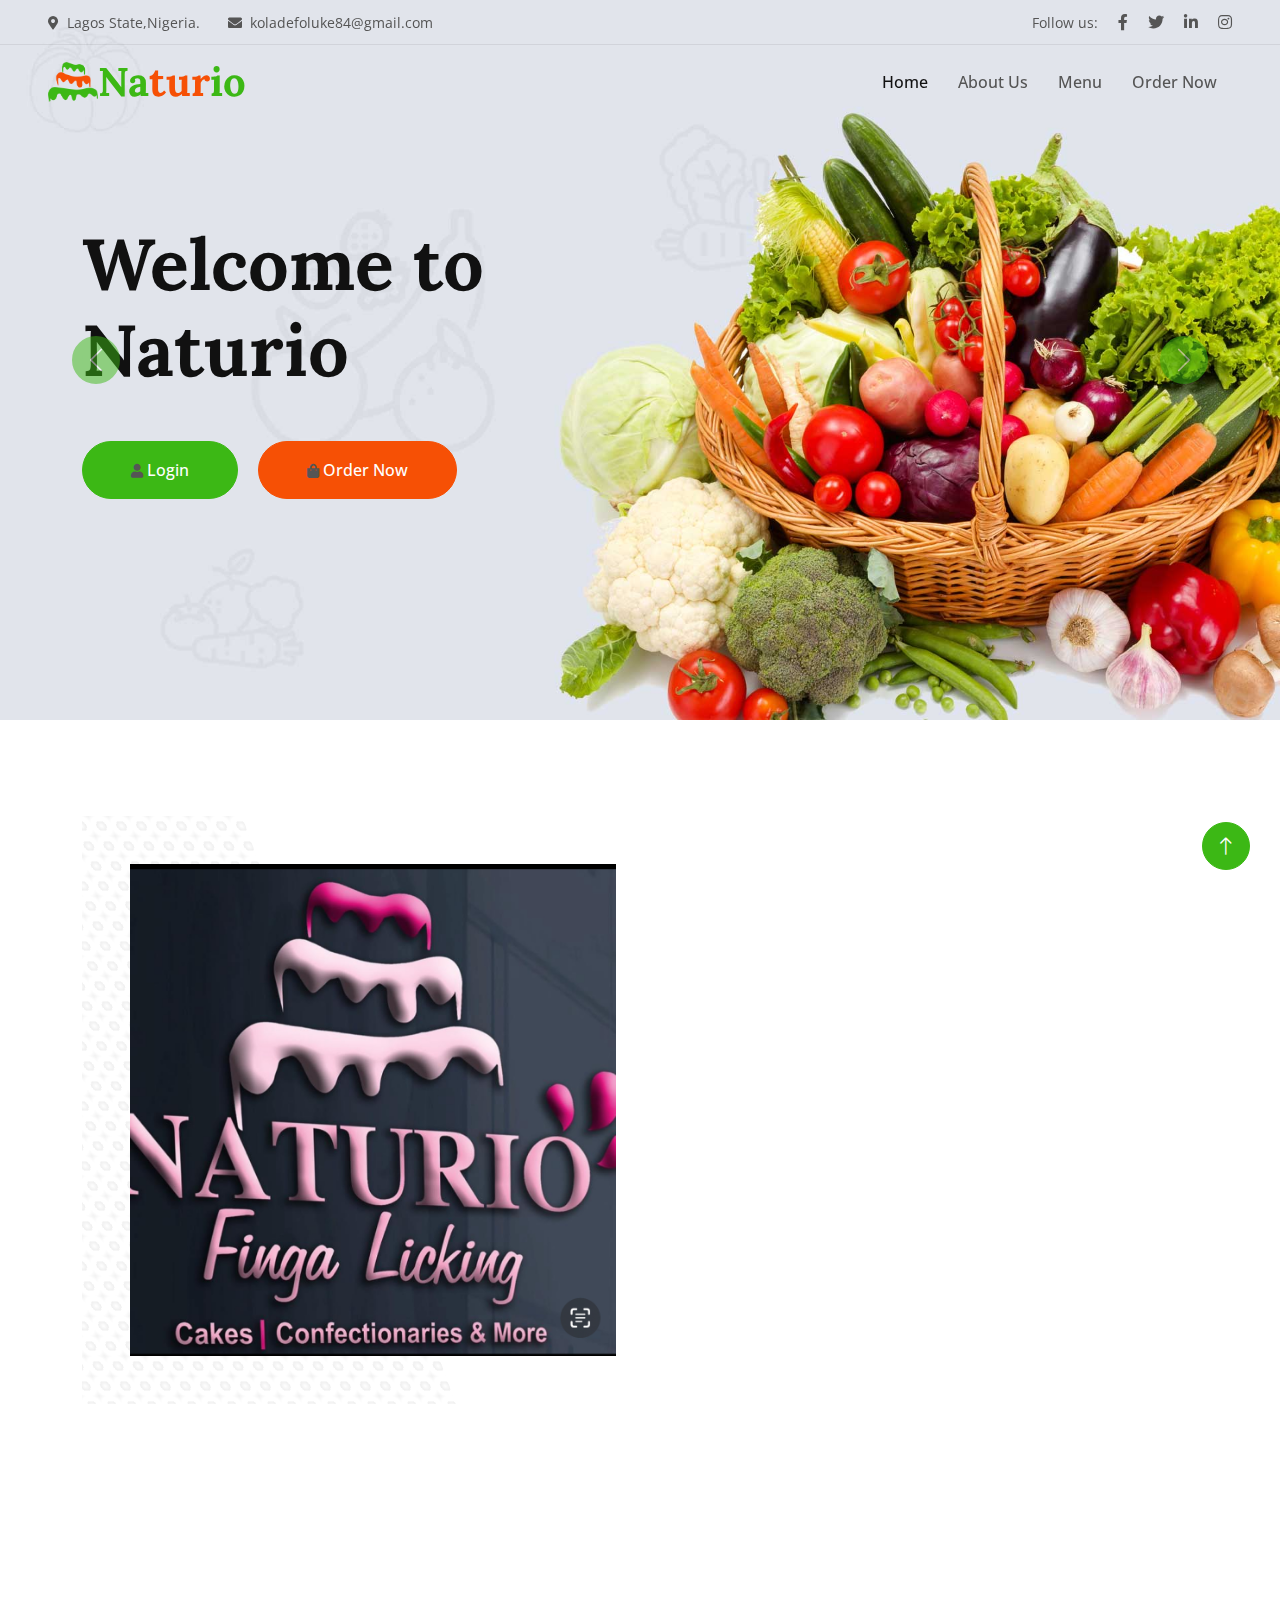
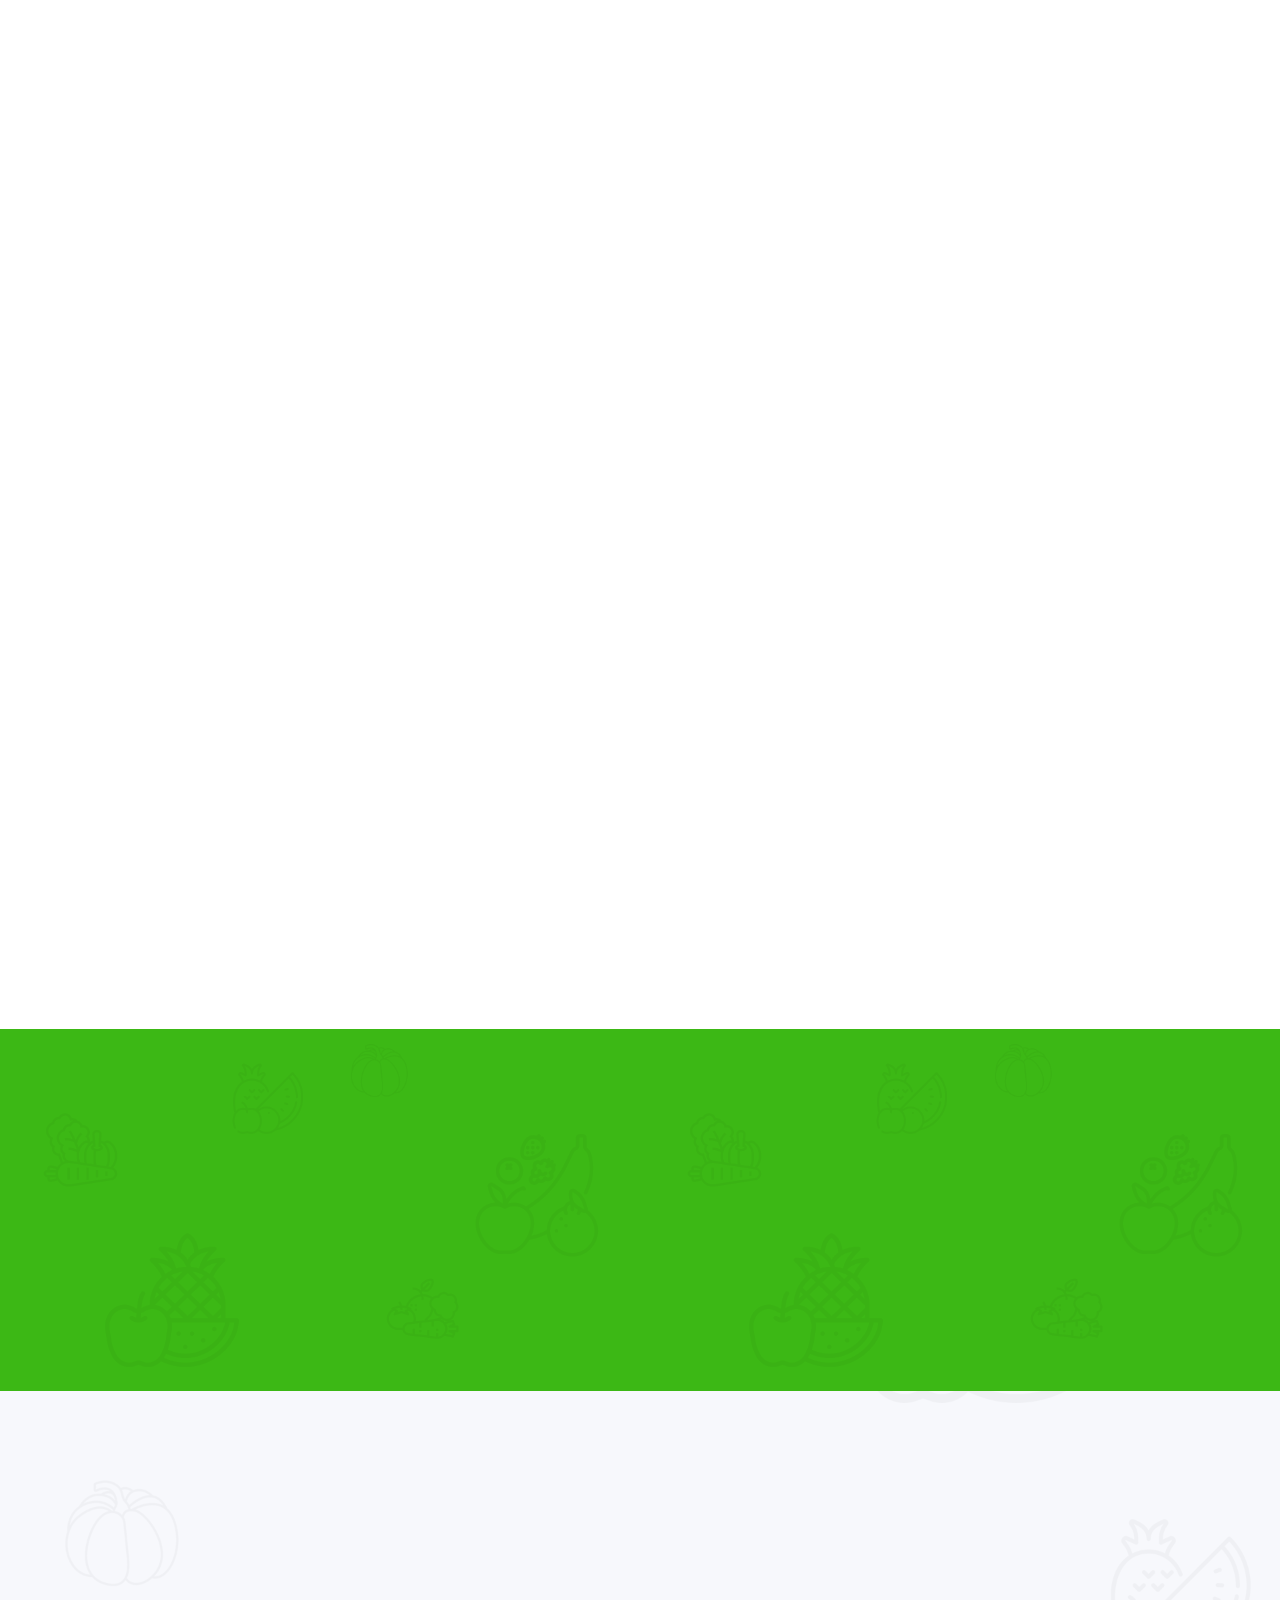
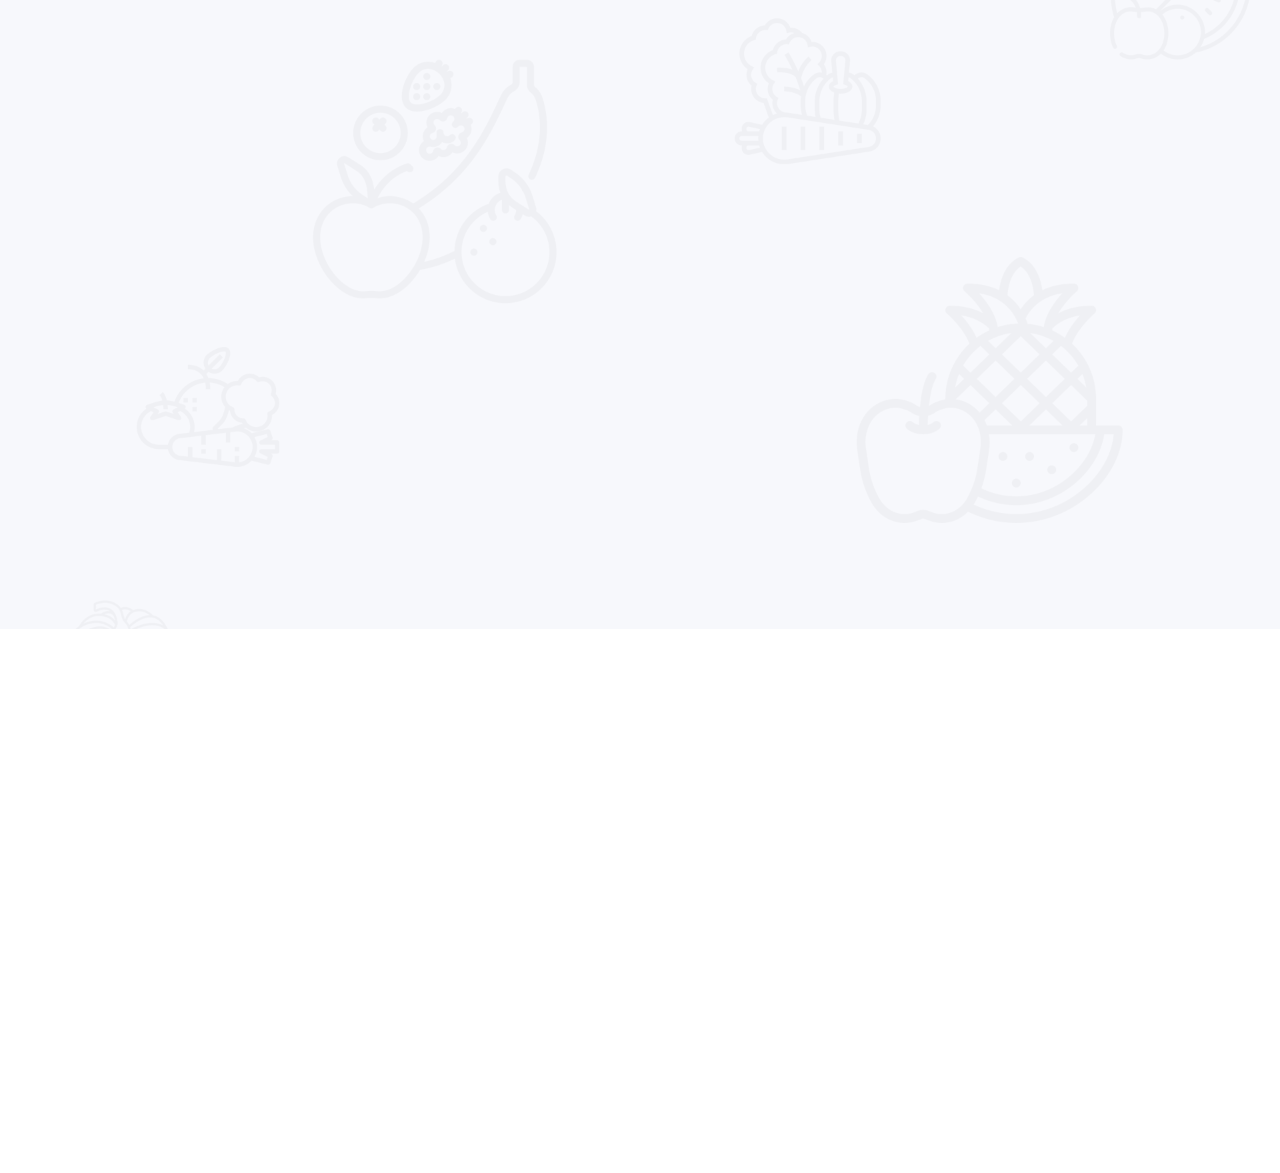
<file: index.html>
<!DOCTYPE html>
<html lang="en">

<head>
    <meta charset="utf-8">
    <title>Naturio - finga licking</title>
    <meta content="width=device-width, initial-scale=1.0" name="viewport">
    <meta content="" name="keywords">
    <meta content="" name="description">

    <!-- Favicon -->
    <link href="img/favicon.ico" rel="icon">

    <!-- Google Web Fonts -->
    <link rel="preconnect" href="https://fonts.googleapis.com">
    <link rel="preconnect" href="https://fonts.gstatic.com" crossorigin>
    <link href="https://fonts.googleapis.com/css2?family=Open+Sans:wght@400;500&family=Lora:wght@600;700&display=swap" rel="stylesheet"> 

    <!-- Icon Font Stylesheet -->
    <link href="https://cdnjs.cloudflare.com/ajax/libs/font-awesome/5.10.0/css/all.min.css" rel="stylesheet">
    <link href="https://cdn.jsdelivr.net/npm/bootstrap-icons@1.4.1/font/bootstrap-icons.css" rel="stylesheet">

    <!-- Libraries Stylesheet -->
    <link href="lib/animate/animate.min.css" rel="stylesheet">
    <link href="lib/owlcarousel/assets/owl.carousel.min.css" rel="stylesheet">

    <!-- Customized Bootstrap Stylesheet -->
    <link href="css/bootstrap.min.css" rel="stylesheet">

    <!-- Template Stylesheet -->
    <link href="css/style.css" rel="stylesheet">
</head>

<body>
    <!-- Spinner Start -->
    <div id="spinner" class="show bg-white position-fixed translate-middle w-100 vh-100 top-50 start-50 d-flex align-items-center justify-content-center">
        <div class="spinner-border text-primary" role="status"></div>
    </div>
    <!-- Spinner End -->


    <!-- Navbar Start -->
    <div class="container-fluid fixed-top px-0 wow fadeIn" data-wow-delay="0.1s">
        <div class="top-bar row gx-0 align-items-center d-none d-lg-flex">
            <div class="col-lg-6 px-5 text-start">
                <small><i class="fa fa-map-marker-alt me-2"></i>Lagos State,Nigeria.</small>
                <small class="ms-4"><i class="fa fa-envelope me-2"></i>koladefoluke84@gmail.com</small>
            </div>
            <div class="col-lg-6 px-5 text-end">
                <small>Follow us:</small>
                <a class="text-body ms-3" href="https://www.facebook.com/naturio_fingalickin"><i class="fab fa-facebook-f"></i></a>
                <a class="text-body ms-3" href="https://x.com/kolade_foluke"><i class="fab fa-twitter"></i></a>
                <a class="text-body ms-3" href="https://www.linkedin.com/in/naturio_fingalickin/"><i class="fab fa-linkedin-in"></i></a>
                <a class="text-body ms-3" href="https://www.instagram.com/naturio_fingalickin/"><i class="fab fa-instagram"></i></a>
            </div>
        </div>

        <nav class="navbar navbar-expand-lg navbar-light py-lg-0 px-lg-5 wow fadeIn" data-wow-delay="0.1s">
            <a href="index.html" class="navbar-brand ms-4 ms-lg-0" style="display: flex; align-items: center;">  
               <span> <img src="img/logo.png" alt="Logo" class="navbar-logo" style="max-width: 50px; max-height: 50px;"></span>
                <h1 class="fw-bold text-primary m-0">Na<span class="text-secondary">tur</span>io</h1>
            </a>
            <button type="button" class="navbar-toggler me-4" data-bs-toggle="collapse" data-bs-target="#navbarCollapse">
                <span class="navbar-toggler-icon"></span>
            </button>
            <div class="collapse navbar-collapse" id="navbarCollapse">
                <div class="navbar-nav ms-auto p-4 p-lg-0">
                    <a href="index.html" class="nav-item nav-link active">Home</a>
                    <a href="#about" class="nav-item nav-link">About Us</a>
                    <a href="#Menu" class="nav-item nav-link">Menu</a>
                    <a href="https://shorturl.at/sBxKJ" class="nav-item nav-link">Order Now</a>
                </div>
             
            </div>
        </nav>
    </div>
    <!-- Navbar End -->


    <!-- Carousel Start -->
    <div class="container-fluid p-0 mb-5 wow fadeIn" data-wow-delay="0.1s">
        <div id="header-carousel" class="carousel slide" data-bs-ride="carousel">
            <div class="carousel-inner">
                <div class="carousel-item active">
                    <img class="w-100" src="img/carousel-1.jpg" alt="Image">
                    <div class="carousel-caption">
                        <div class="container">
                            <div class="row justify-content-start">
                                <div class="col-lg-7">
                                    <h1 class="display-2 mb-5 animated slideInDown">Welcome to Naturio</h1>
                                    <a href="login.html" class="btn btn-primary rounded-pill py-sm-3 px-sm-5"> 
                                        <small class="fa fa-user text-body"></small> Login</a>
                                    <a href="https://shorturl.at/sBxKJ" class="btn btn-secondary rounded-pill py-sm-3 px-sm-5 ms-3">
                                        <small class="fa fa-shopping-bag text-body"></small> Order Now</a>
                                </div>
                            </div>
                        </div>
                    </div>
                </div>
                <div class="carousel-item">
                    <img class="w-100" src="img/carousel-2.jpg" alt="Image">
                    <div class="carousel-caption">
                        <div class="container">
                            <div class="row justify-content-start">
                                <div class="col-lg-7">
                                    <h1 class="display-2 mb-5 animated slideInDown">Goodness from Nature</h1>
                                    <a href="login.html" class="btn btn-primary rounded-pill py-sm-3 px-sm-5"> 
                                        <small class="fa fa-user text-body"></small> Login</a>
                                    <a href="https://shorturl.at/sBxKJ" class="btn btn-secondary rounded-pill py-sm-3 px-sm-5 ms-3">
                                        <small class="fa fa-shopping-bag text-body"></small> Order Now</a>
                                </div>
                            </div>
                        </div>
                    </div>
                </div>
            </div>
            <button class="carousel-control-prev" type="button" data-bs-target="#header-carousel"
                data-bs-slide="prev">
                <span class="carousel-control-prev-icon" aria-hidden="true"></span>
                <span class="visually-hidden">Previous</span>
            </button>
            <button class="carousel-control-next" type="button" data-bs-target="#header-carousel"
                data-bs-slide="next">
                <span class="carousel-control-next-icon" aria-hidden="true"></span>
                <span class="visually-hidden">Next</span>
            </button>
        </div>
    </div>
    <!-- Carousel End -->


    <!-- About Start -->
    <div id="about" class="container-xxl py-5">
        <div class="container content">
            <div class="row g-5 align-items-center">
                <div class="col-lg-6 wow fadeIn" data-wow-delay="0.1s">
                    <div class="about-img position-relative overflow-hidden p-5 pe-0">
                        <img class="img-fluid w-100" src="img/about.jpg">
                    </div>
                </div>
                <div class="col-lg-6 wow fadeIn" data-wow-delay="0.5s">
                    <h1 class="display-5 mb-4">About US</h1>
                    <p class="mb-4">Welcome to Naturio Finga Lickin Restaurant! At Naturio Finga Lickin, we believe in serving up more than just delicious food; we're dishing out an experience that tickles your taste buds and warms your soul. Nestled in the heart of Lagos, our restaurant is a haven for foodies seeking bold flavors, fresh ingredients, and a whole lot of finger-lickin' goodness!
                        <span class="dots">...</span>
                        <span class="more-content">
                            Our Flavorful Story Picture this: a cozy kitchen filled with the aroma of sizzling spices and the sound of laughter. That's where our journey began. Inspired by Grandma Naturio's secret recipes and a passion for bringing people together over a hearty meal, we set out to create a dining destination like no other. Mission: Flavor, Fun, and Family Our mission is simple: to delight your senses with every bite. From our signature crispy chicken to our mouthwatering vegan options, each dish is crafted with love and care. But it's not just about the food—it's about the memories we create and the connections we forge with our community. What Makes Us Finger-Lickin' Good? Fresh Ingredients: We source the finest locally-grown produce and quality meats to ensure every dish bursts with flavor and nutrition. Creative Flair: Our chefs are culinary wizards, infusing traditional recipes with innovative twists that keep you coming back for more. Warm Hospitality: Step into our cozy restaurant, and you're instantly part of the family. Our friendly staff is here to make sure your dining experience is nothing short of exceptional. Join the Finga Lickin' Family Whether you're craving comfort classics or exploring new culinary horizons, there's something for everyone at Naturio Finga Lickin Restaurant. So gather your friends, bring your appetite, and get ready to indulge in a feast for the senses! Connect with Us Hungry for more? Follow us on social media for the latest updates, mouthwatering photos, and behind-the-scenes peeks into our kitchen. Location:1b,Okeigbala junction,Ayobo Roundabout,Ayobo,Lagos Contact: +2348065237399 Hours of Operation: Monday - Saturday: 8:00am - 8:00pm Sunday: 12:00pm - 8:00pm.
                        </span>
                    </p>
                    <button class="btn btn-primary rounded-pill py-3 px-5 mt-3" id="read-more-btn">Read More</button>
                </div>
            </div>
        </div>
    </div>
    <!-- About End -->


    <!-- Feature Start -->
    <!-- <div class="container-fluid bg-light bg-icon my-5 py-6">
        <div class="container">
            <div class="section-header text-center mx-auto mb-5 wow fadeInUp" data-wow-delay="0.1s" style="max-width: 500px;">
                <h1 class="display-5 mb-3">Our Features</h1>
                <p>Tempor ut dolore lorem kasd vero ipsum sit eirmod sit. Ipsum diam justo sed rebum vero dolor duo.</p>
            </div>
            <div class="row g-4">
                <div class="col-lg-4 col-md-6 wow fadeInUp" data-wow-delay="0.1s">
                    <div class="bg-white text-center h-100 p-4 p-xl-5">
                        <img class="img-fluid mb-4" src="img/icon-1.png" alt="">
                        <h4 class="mb-3">Natural Process</h4>
                        <p class="mb-4">Tempor ut dolore lorem kasd vero ipsum sit eirmod sit. Ipsum diam justo sed vero dolor duo.</p>
                        <a class="btn btn-outline-primary border-2 py-2 px-4 rounded-pill" href="">Read More</a>
                    </div>
                </div>
                <div class="col-lg-4 col-md-6 wow fadeInUp" data-wow-delay="0.3s">
                    <div class="bg-white text-center h-100 p-4 p-xl-5">
                        <img class="img-fluid mb-4" src="img/icon-2.png" alt="">
                        <h4 class="mb-3">Organic Products</h4>
                        <p class="mb-4">Tempor ut dolore lorem kasd vero ipsum sit eirmod sit. Ipsum diam justo sed vero dolor duo.</p>
                        <a class="btn btn-outline-primary border-2 py-2 px-4 rounded-pill" href="">Read More</a>
                    </div>
                </div>
                <div class="col-lg-4 col-md-6 wow fadeInUp" data-wow-delay="0.5s">
                    <div class="bg-white text-center h-100 p-4 p-xl-5">
                        <img class="img-fluid mb-4" src="img/icon-3.png" alt="">
                        <h4 class="mb-3">Biologically Safe</h4>
                        <p class="mb-4">Tempor ut dolore lorem kasd vero ipsum sit eirmod sit. Ipsum diam justo sed vero dolor duo.</p>
                        <a class="btn btn-outline-primary border-2 py-2 px-4 rounded-pill" href="">Read More</a>
                    </div>
                </div>
            </div>
        </div>
    </div> -->
    <!-- Feature End -->


    <!-- Product Start -->
    <div id="Menu" class="container-xxl py-5">
        <div class="container">
            <div class="row g-0 gx-5 align-items-end">
                <div class="col-lg-6">
                    <div class="section-header text-start mb-5 wow fadeInUp" data-wow-delay="0.1s" style="max-width: 500px;">
                        <h1 class="display-5 mb-3">Our Menu</h1>
                        <p>We have combination of fresh,healthy ingredients with mouth-watering flavors.</p>
                    </div>
                </div>
                <div class="col-lg-6 text-start text-lg-end wow slideInRight" data-wow-delay="0.1s">
                    <ul class="nav nav-pills d-inline-flex justify-content-end mb-5">
                        <li class="nav-item me-2">
                            <a class="btn btn-outline-primary border-2 active" data-bs-toggle="pill" href="#tab-1">Food</a>
                        </li>
                        <li class="nav-item me-2">
                            <a class="btn btn-outline-primary border-2" data-bs-toggle="pill" href="#tab-2">Drinks </a>
                        </li>
                        <li class="nav-item me-0">
                            <a class="btn btn-outline-primary border-2" data-bs-toggle="pill" href="#tab-3">Cakes</a>
                        </li>
                    </ul>
                </div>
            </div>
            <div class="tab-content">
                <div id="tab-1" class="tab-pane fade show p-0 active">
                    <div class="row g-4">
                        <div class="col-xl-3 col-lg-4 col-md-6 wow fadeInUp" data-wow-delay="0.1s">
                            <div class="product-item">
                                <div class="position-relative bg-light overflow-hidden">
                                    <img class="img-fluid w-100" src="img/13.png" alt="">
                                    <div class="bg-secondary rounded text-white position-absolute start-0 top-0 m-4 py-1 px-3">New</div>
                                </div>
                                <div class="text-center p-4">
                                    <a class="d-block h5 mb-2" href="">Jollof Rice</a>
                                    <span class="text-primary me-1">N3,000.00</span>
                                    <span class="text-body text-decoration-line-through">N00.00</span>
                                </div>
                                <div class="d-flex border-top">
                                    <!-- <small class="w-50 text-center border-end py-2">
                                        <a class="text-body" href=""><i class="fa fa-eye text-primary me-2"></i>View detail</a>
                                    </small>
                                    <small class="w-50 text-center py-2">
                                        <a class="text-body" href=""><i class="fa fa-shopping-bag text-primary me-2"></i>Add to cart</a>
                                    </small> -->
                                </div>
                            </div>
                        </div>
                        <div class="col-xl-3 col-lg-4 col-md-6 wow fadeInUp" data-wow-delay="0.3s">
                            <div class="product-item">
                                <div class="position-relative bg-light overflow-hidden">
                                    <img class="img-fluid w-100" src="img/14.png" alt="">
                                    <div class="bg-secondary rounded text-white position-absolute start-0 top-0 m-4 py-1 px-3">Out of Stock</div>
                                </div>
                                <div class="text-center p-4">
                                    <a class="d-block h5 mb-2" href="">Fried Rice</a>
                                    <span class="text-primary me-1">N3,000.00</span>
                                    <span class="text-body text-decoration-line-through">N00.00</span>
                                </div>
                                <div class="d-flex border-top">
                                    <!-- <small class="w-50 text-center border-end py-2">
                                        <a class="text-body" href=""><i class="fa fa-eye text-primary me-2"></i>View detail</a>
                                    </small>
                                    <small class="w-50 text-center py-2">
                                        <a class="text-body" href=""><i class="fa fa-shopping-bag text-primary me-2"></i>Add to cart</a>
                                    </small> -->
                                </div>
                            </div>
                        </div>
                        <div class="col-xl-3 col-lg-4 col-md-6 wow fadeInUp" data-wow-delay="0.5s">
                            <div class="product-item">
                                <div class="position-relative bg-light overflow-hidden">
                                    <img class="img-fluid w-100" src="img/4.png" alt="">
                                    <div class="bg-secondary rounded text-white position-absolute start-0 top-0 m-4 py-1 px-3">New</div>
                                </div>
                                <div class="text-center p-4">
                                    <a class="d-block h5 mb-2" href="">chicken and Chips</a>
                                    <span class="text-primary me-1">N7,500.00</span>
                                    <span class="text-body text-decoration-line-through">N00.00</span>
                                </div>
                                <div class="d-flex border-top">
                                    <!-- <small class="w-50 text-center border-end py-2">
                                        <a class="text-body" href=""><i class="fa fa-eye text-primary me-2"></i>View detail</a>
                                    </small>
                                    <small class="w-50 text-center py-2">
                                        <a class="text-body" href=""><i class="fa fa-shopping-bag text-primary me-2"></i>Add to cart</a>
                                    </small> -->
                                </div>
                            </div>
                        </div>
                        <div class="col-xl-3 col-lg-4 col-md-6 wow fadeInUp" data-wow-delay="0.7s">
                            <div class="product-item">
                                <div class="position-relative bg-light overflow-hidden">
                                    <img class="img-fluid w-100" src="img/efo riro.png" alt="">
                                    <div class="bg-secondary rounded text-white position-absolute start-0 top-0 m-4 py-1 px-3">New</div>
                                </div>
                                <div class="text-center p-4">
                                    <a class="d-block h5 mb-2" href="">Efo Riro</a>
                                    <span class="text-primary me-1">N10,000.00</span>
                                    <span class="text-body text-decoration-line-through">N00.00</span>
                                </div>
                                <div class="d-flex border-top">
                                    <!-- <small class="w-50 text-center border-end py-2">
                                        <a class="text-body" href=""><i class="fa fa-eye text-primary me-2"></i>View detail</a>
                                    </small>
                                    <small class="w-50 text-center py-2">
                                        <a class="text-body" href=""><i class="fa fa-shopping-bag text-primary me-2"></i>Add to cart</a>
                                    </small> -->
                                </div>
                            </div>
                        </div>
                        <div class="col-xl-3 col-lg-4 col-md-6 wow fadeInUp" data-wow-delay="0.1s">
                            <div class="product-item">
                                <div class="position-relative bg-light overflow-hidden">
                                    <img class="img-fluid w-100" src="img/gizzard.png" alt="">
                                    <div class="bg-secondary rounded text-white position-absolute start-0 top-0 m-4 py-1 px-3">New</div>
                                </div>
                                <div class="text-center p-4">
                                    <a class="d-block h5 mb-2" href="">Gizzard</a>
                                    <span class="text-primary me-1">N15,000.00</span>
                                    <span class="text-body text-decoration-line-through">N00.00</span>
                                </div>
                                <div class="d-flex border-top">
                                    <!-- <small class="w-50 text-center border-end py-2">
                                        <a class="text-body" href=""><i class="fa fa-eye text-primary me-2"></i>View detail</a>
                                    </small>
                                    <small class="w-50 text-center py-2">
                                        <a class="text-body" href=""><i class="fa fa-shopping-bag text-primary me-2"></i>Add to cart</a>
                                    </small> -->
                                </div>
                            </div>
                        </div>
                        <div class="col-xl-3 col-lg-4 col-md-6 wow fadeInUp" data-wow-delay="0.3s">
                            <div class="product-item">
                                <div class="position-relative bg-light overflow-hidden">
                                    <img class="img-fluid w-100" src="img/okro.png" alt="">
                                    <div class="bg-secondary rounded text-white position-absolute start-0 top-0 m-4 py-1 px-3">Out of Stock</div>
                                </div>
                                <div class="text-center p-4">
                                    <a class="d-block h5 mb-2" href="">Okro 2 Liters</a>
                                    <span class="text-primary me-1">N15,000.00</span>
                                    <span class="text-body text-decoration-line-through">N00.00</span>
                                </div>
                                <div class="d-flex border-top">
                                    <!-- <small class="w-50 text-center border-end py-2">
                                        <a class="text-body" href=""><i class="fa fa-eye text-primary me-2"></i>View detail</a>
                                    </small>
                                    <small class="w-50 text-center py-2">
                                        <a class="text-body" href=""><i class="fa fa-shopping-bag text-primary me-2"></i>Add to cart</a>
                                    </small> -->
                                </div>
                            </div>
                        </div>
                        <div class="col-xl-3 col-lg-4 col-md-6 wow fadeInUp" data-wow-delay="0.5s">
                            <div class="product-item">
                                <div class="position-relative bg-light overflow-hidden">
                                    <img class="img-fluid w-100" src="img/seafood.png" alt="">
                                    <div class="bg-secondary rounded text-white position-absolute start-0 top-0 m-4 py-1 px-3">New</div>
                                </div>
                                <div class="text-center p-4">
                                    <a class="d-block h5 mb-2" href="">SeaFood Okro 2liters</a>
                                    <span class="text-primary me-1">N30,000</span>
                                    <span class="text-body text-decoration-line-through">N00.00</span>
                                </div>
                                <div class="d-flex border-top">
                                    <!-- <small class="w-50 text-center border-end py-2">
                                        <a class="text-body" href=""><i class="fa fa-eye text-primary me-2"></i>View detail</a>
                                    </small>
                                    <small class="w-50 text-center py-2">
                                        <a class="text-body" href=""><i class="fa fa-shopping-bag text-primary me-2"></i>Add to cart</a>
                                    </small> -->
                                </div>
                            </div>
                        </div>
                        <div class="col-xl-3 col-lg-4 col-md-6 wow fadeInUp" data-wow-delay="0.7s">
                            <div class="product-item">
                                <div class="position-relative bg-light overflow-hidden">
                                    <img class="img-fluid w-100" src="img/small_chops.png" alt="">
                                    <div class="bg-secondary rounded text-white position-absolute start-0 top-0 m-4 py-1 px-3">New</div>
                                </div>
                                <div class="text-center p-4">
                                    <a class="d-block h5 mb-2" href="">Small Chops</a>
                                    <span class="text-primary me-1">N1,500</span>
                                    <span class="text-body text-decoration-line-through">N00.00</span>
                                </div>
                                <div class="d-flex border-top">
                                    <!-- <small class="w-50 text-center border-end py-2">
                                        <a class="text-body" href=""><i class="fa fa-eye text-primary me-2"></i>View detail</a>
                                    </small>
                                    <small class="w-50 text-center py-2">
                                        <a class="text-body" href=""><i class="fa fa-shopping-bag text-primary me-2"></i>Add to cart</a>
                                    </small> -->
                                </div>
                            </div>
                        </div>
                        <div class="col-12 text-center wow fadeInUp" data-wow-delay="0.1s">
                            <a class="btn btn-primary rounded-pill py-3 px-5" href="">Browse More Products</a>
                        </div>
                    </div>
                </div>
                <div id="tab-2" class="tab-pane fade show p-0">
                    <div class="row g-4">
                        <div class="col-xl-3 col-lg-4 col-md-6">
                            <div class="product-item">
                                <div class="position-relative bg-light overflow-hidden">
                                    <img class="img-fluid w-100" src="img/tiger_nut.png" alt="">
                                    <div class="bg-secondary rounded text-white position-absolute start-0 top-0 m-4 py-1 px-3">New</div>
                                </div>
                                <div class="text-center p-4">
                                    <a class="d-block h5 mb-2" href="">Tiger Nut</a>
                                    <span class="text-primary me-1">N1,500</span>
                                    <span class="text-body text-decoration-line-through">N00.00</span>
                                </div>
                                <div class="d-flex border-top">
                                    <!-- <small class="w-50 text-center border-end py-2">
                                        <a class="text-body" href=""><i class="fa fa-eye text-primary me-2"></i>View detail</a>
                                    </small>
                                    <small class="w-50 text-center py-2">
                                        <a class="text-body" href=""><i class="fa fa-shopping-bag text-primary me-2"></i>Add to cart</a>
                                    </small> -->
                                </div>
                            </div>
                        </div>
                        <div class="col-xl-3 col-lg-4 col-md-6">
                            <div class="product-item">
                                <div class="position-relative bg-light overflow-hidden">
                                    <img class="img-fluid w-100" src="img/zobo.png" alt="">
                                    <div class="bg-secondary rounded text-white position-absolute start-0 top-0 m-4 py-1 px-3">New</div>
                                </div>
                                <div class="text-center p-4">
                                    <a class="d-block h5 mb-2" href="">Zobo Drink</a>
                                    <span class="text-primary me-1">N1,000.00</span>
                                    <span class="text-body text-decoration-line-through">N00.00</span>
                                </div>
                                <div class="d-flex border-top">
                                    <!-- <small class="w-50 text-center border-end py-2">
                                        <a class="text-body" href=""><i class="fa fa-eye text-primary me-2"></i>View detail</a>
                                    </small>
                                    <small class="w-50 text-center py-2">
                                        <a class="text-body" href=""><i class="fa fa-shopping-bag text-primary me-2"></i>Add to cart</a>
                                    </small> -->
                                </div>
                            </div>
                        </div>
                        <div class="col-xl-3 col-lg-4 col-md-6">
                            <div class="product-item">
                                <div class="position-relative bg-light overflow-hidden">
                                    <img class="img-fluid w-100" src="img/chapman.png" alt="">
                                    <div class="bg-secondary rounded text-white position-absolute start-0 top-0 m-4 py-1 px-3">New</div>
                                </div>
                                <div class="text-center p-4">
                                    <a class="d-block h5 mb-2" href="">Chapman</a>
                                    <span class="text-primary me-1">N2,000.00</span>
                                    <span class="text-body text-decoration-line-through">$29.00</span>
                                </div>
                                <div class="d-flex border-top">
                                    <!-- <small class="w-50 text-center border-end py-2">
                                        <a class="text-body" href=""><i class="fa fa-eye text-primary me-2"></i>View detail</a>
                                    </small>
                                    <small class="w-50 text-center py-2">
                                        <a class="text-body" href=""><i class="fa fa-shopping-bag text-primary me-2"></i>Add to cart</a>
                                    </small> -->
                                </div>
                            </div>
                        </div>
                        <div class="col-xl-3 col-lg-4 col-md-6">
                            <div class="product-item">
                                <div class="position-relative bg-light overflow-hidden">
                                    <img class="img-fluid w-100" src="img/pineapple.png" alt="">
                                    <div class="bg-secondary rounded text-white position-absolute start-0 top-0 m-4 py-1 px-3">New</div>
                                </div>
                                <div class="text-center p-4">
                                    <a class="d-block h5 mb-2" href="">Pineapple and Orange Juice</a>
                                    <span class="text-primary me-1">N1,000.00</span>
                                    <span class="text-body text-decoration-line-through">N00.00</span>
                                </div>
                                <div class="d-flex border-top">
                                    <!-- <small class="w-50 text-center border-end py-2">
                                        <a class="text-body" href=""><i class="fa fa-eye text-primary me-2"></i>View detail</a>
                                    </small>
                                    <small class="w-50 text-center py-2">
                                        <a class="text-body" href=""><i class="fa fa-shopping-bag text-primary me-2"></i>Add to cart</a>
                                    </small> -->
                                </div>
                            </div>
                        </div>
                        <div class="col-xl-3 col-lg-4 col-md-6">
                            <div class="product-item">
                                <div class="position-relative bg-light overflow-hidden">
                                    <img class="img-fluid w-100" src="img/lemon.png" alt="">
                                    <div class="bg-secondary rounded text-white position-absolute start-0 top-0 m-4 py-1 px-3">New</div>
                                </div>
                                <div class="text-center p-4">
                                    <a class="d-block h5 mb-2" href="">Alovera and Lemon Juice</a>
                                    <span class="text-primary me-1">N1,000.00</span>
                                    <span class="text-body text-decoration-line-through">N00.00</span>
                                </div>
                                <div class="d-flex border-top">
                                    <!-- <small class="w-50 text-center border-end py-2">
                                        <a class="text-body" href=""><i class="fa fa-eye text-primary me-2"></i>View detail</a>
                                    </small>
                                    <small class="w-50 text-center py-2">
                                        <a class="text-body" href=""><i class="fa fa-shopping-bag text-primary me-2"></i>Add to cart</a>
                                    </small> -->
                                </div>
                            </div>
                        </div>
                        <div class="col-xl-3 col-lg-4 col-md-6">
                            <div class="product-item">
                                <div class="position-relative bg-light overflow-hidden">
                                    <img class="img-fluid w-100" src="img/fruitparfait.png" alt="">
                                    <div class="bg-secondary rounded text-white position-absolute start-0 top-0 m-4 py-1 px-3">New</div>
                                </div>
                                <div class="text-center p-4">
                                    <a class="d-block h5 mb-2" href="">Fruit Parfait</a>
                                    <span class="text-primary me-1">N1,000.00</span>
                                    <span class="text-body text-decoration-line-through">N00.00</span>
                                </div>
                                <div class="d-flex border-top">
                                    <!-- <small class="w-50 text-center border-end py-2">
                                        <a class="text-body" href=""><i class="fa fa-eye text-primary me-2"></i>View detail</a>
                                    </small>
                                    <small class="w-50 text-center py-2">
                                        <a class="text-body" href=""><i class="fa fa-shopping-bag text-primary me-2"></i>Add to cart</a>
                                    </small> -->
                                </div>
                            </div>
                        </div>
                        <div class="col-xl-3 col-lg-4 col-md-6">
                            <div class="product-item">
                                <div class="position-relative bg-light overflow-hidden">
                                    <img class="img-fluid w-100" src="img/Yourghot.png" alt="">
                                    <div class="bg-secondary rounded text-white position-absolute start-0 top-0 m-4 py-1 px-3">New</div>
                                </div>
                                <div class="text-center p-4">
                                    <a class="d-block h5 mb-2" href="">Yoghurt</a>
                                    <span class="text-primary me-1">N1,000</span>
                                    <span class="text-body text-decoration-line-through">N00.00</span>
                                </div>
                                <div class="d-flex border-top">
                                    <!-- <small class="w-50 text-center border-end py-2">
                                        <a class="text-body" href=""><i class="fa fa-eye text-primary me-2"></i>View detail</a>
                                    </small>
                                    <small class="w-50 text-center py-2">
                                        <a class="text-body" href=""><i class="fa fa-shopping-bag text-primary me-2"></i>Add to cart</a>
                                    </small> -->
                                </div>
                            </div>
                        </div>
                        <div class="col-xl-3 col-lg-4 col-md-6">
                            <div class="product-item">
                                <div class="position-relative bg-light overflow-hidden">
                                    <img class="img-fluid w-100" src="img/tiger_nut.png" alt="">
                                    <div class="bg-secondary rounded text-white position-absolute start-0 top-0 m-4 py-1 px-3">New</div>
                                </div>
                                <div class="text-center p-4">
                                    <a class="d-block h5 mb-2" href="">Suya Milk</a>
                                    <span class="text-primary me-1">N1,500</span>
                                    <span class="text-body text-decoration-line-through">N00.00</span>
                                </div>
                                <div class="d-flex border-top">
                                    <!-- <small class="w-50 text-center border-end py-2">
                                        <a class="text-body" href=""><i class="fa fa-eye text-primary me-2"></i>View detail</a>
                                    </small>
                                    <small class="w-50 text-center py-2">
                                        <a class="text-body" href=""><i class="fa fa-shopping-bag text-primary me-2"></i>Add to cart</a>
                                    </small> -->
                                </div>
                            </div>
                        </div>
                        <div class="col-12 text-center">
                            <a class="btn btn-primary rounded-pill py-3 px-5" href="">Browse More Products</a>
                        </div>
                    </div>
                </div>
                <div id="tab-3" class="tab-pane fade show p-0">
                    <div class="row g-4">
                        <div class="col-xl-3 col-lg-4 col-md-6">
                            <div class="product-item">
                                <div class="position-relative bg-light overflow-hidden">
                                    <img class="img-fluid w-100" src="img/cake_parfait.png" alt="">
                                    <div class="bg-secondary rounded text-white position-absolute start-0 top-0 m-4 py-1 px-3">New</div>
                                </div>
                                <div class="text-center p-4">
                                    <a class="d-block h5 mb-2" href="">Cake Parfait </a>
                                    <span class="text-primary me-1">N2,500.00</span>
                                    <span class="text-body text-decoration-line-through">N00.00</span>
                                </div>
                                <div class="d-flex border-top">
                                    <!-- <small class="w-50 text-center border-end py-2">
                                        <a class="text-body" href=""><i class="fa fa-eye text-primary me-2"></i>View detail</a>
                                    </small>
                                    <small class="w-50 text-center py-2">
                                        <a class="text-body" href=""><i class="fa fa-shopping-bag text-primary me-2"></i>Add to cart</a>
                                    </small> -->
                                </div>
                            </div>
                        </div>
                        <div class="col-xl-3 col-lg-4 col-md-6">
                            <div class="product-item">
                                <div class="position-relative bg-light overflow-hidden">
                                    <img class="img-fluid w-100" src="img/cake 6.png" alt="">
                                    <div class="bg-secondary rounded text-white position-absolute start-0 top-0 m-4 py-1 px-3">New</div>
                                </div>
                                <div class="text-center p-4">
                                    <a class="d-block h5 mb-2" href="">Cake Size 6</a>
                                    <span class="text-primary me-1">N8,500</span>
                                    <span class="text-body text-decoration-line-through">N00.00</span>
                                </div>
                                <div class="d-flex border-top">
                                    <!-- <small class="w-50 text-center border-end py-2">
                                        <a class="text-body" href=""><i class="fa fa-eye text-primary me-2"></i>View detail</a>
                                    </small>
                                    <small class="w-50 text-center py-2">
                                        <a class="text-body" href=""><i class="fa fa-shopping-bag text-primary me-2"></i>Add to cart</a>
                                    </small> -->
                                </div>
                            </div>
                        </div>
                        <div class="col-xl-3 col-lg-4 col-md-6">
                            <div class="product-item">
                                <div class="position-relative bg-light overflow-hidden">
                                    <img class="img-fluid w-100" src="img/cake 8.png" alt="">
                                    <div class="bg-secondary rounded text-white position-absolute start-0 top-0 m-4 py-1 px-3">New</div>
                                </div>
                                <div class="text-center p-4">
                                    <a class="d-block h5 mb-2" href="">Cake Size 8</a>
                                    <span class="text-primary me-1">N9,000.00</span>
                                    <span class="text-body text-decoration-line-through">N00.00</span>
                                </div>
                                <div class="d-flex border-top">
                                    <!-- <small class="w-50 text-center border-end py-2">
                                        <a class="text-body" href=""><i class="fa fa-eye text-primary me-2"></i>View detail</a>
                                    </small>
                                    <small class="w-50 text-center py-2">
                                        <a class="text-body" href=""><i class="fa fa-shopping-bag text-primary me-2"></i>Add to cart</a>
                                    </small> -->
                                </div>
                            </div>
                        </div>
                        <div class="col-xl-3 col-lg-4 col-md-6">
                            <div class="product-item">
                                <div class="position-relative bg-light overflow-hidden">
                                    <img class="img-fluid w-100" src="img/cake 10.png" alt="">
                                    <div class="bg-secondary rounded text-white position-absolute start-0 top-0 m-4 py-1 px-3">New</div>
                                </div>
                                <div class="text-center p-4">
                                    <a class="d-block h5 mb-2" href="">Cake Size 10</a>
                                    <span class="text-primary me-1">N10,500.00</span>
                                    <span class="text-body text-decoration-line-through">N00.00</span>
                                </div>
                                <div class="d-flex border-top">
                                    <!-- <small class="w-50 text-center border-end py-2">
                                        <a class="text-body" href=""><i class="fa fa-eye text-primary me-2"></i>View detail</a>
                                    </small>
                                    <small class="w-50 text-center py-2">
                                        <a class="text-body" href=""><i class="fa fa-shopping-bag text-primary me-2"></i>Add to cart</a>
                                    </small> -->
                                </div>
                            </div>
                        </div>
                        <div class="col-xl-3 col-lg-4 col-md-6">
                            <div class="product-item">
                                <div class="position-relative bg-light overflow-hidden">
                                    <img class="img-fluid w-100" src="img/cake 12.png" alt="">
                                    <div class="bg-secondary rounded text-white position-absolute start-0 top-0 m-4 py-1 px-3">New</div>
                                </div>
                                <div class="text-center p-4">
                                    <a class="d-block h5 mb-2" href="">Cake Size 12</a>
                                    <span class="text-primary me-1">N14,000.00</span>
                                    <span class="text-body text-decoration-line-through">N00.00</span>
                                </div>
                                <div class="d-flex border-top">
                                    <!-- <small class="w-50 text-center border-end py-2">
                                        <a class="text-body" href=""><i class="fa fa-eye text-primary me-2"></i>View detail</a>
                                    </small>
                                    <small class="w-50 text-center py-2">
                                        <a class="text-body" href=""><i class="fa fa-shopping-bag text-primary me-2"></i>Add to cart</a>
                                    </small> -->
                                </div>
                            </div>
                        </div>
                        <div class="col-xl-3 col-lg-4 col-md-6">
                            <div class="product-item">
                                <div class="position-relative bg-light overflow-hidden">
                                    <img class="img-fluid w-100" src="img/cake 14.png" alt="">
                                    <div class="bg-secondary rounded text-white position-absolute start-0 top-0 m-4 py-1 px-3">New</div>
                                </div>
                                <div class="text-center p-4">
                                    <a class="d-block h5 mb-2" href="">Cake Size 14</a>
                                    <span class="text-primary me-1">N16,000.00</span>
                                    <span class="text-body text-decoration-line-through">N00.00</span>
                                </div>
                                <div class="d-flex border-top">
                                    <!-- <small class="w-50 text-center border-end py-2">
                                        <a class="text-body" href=""><i class="fa fa-eye text-primary me-2"></i>View detail</a>
                                    </small>
                                    <small class="w-50 text-center py-2">
                                        <a class="text-body" href=""><i class="fa fa-shopping-bag text-primary me-2"></i>Add to cart</a>
                                    </small> -->
                                </div>
                            </div>
                        </div>
                        <div class="col-xl-3 col-lg-4 col-md-6">
                            <div class="product-item">
                                <div class="position-relative bg-light overflow-hidden">
                                    <img class="img-fluid w-100" src="img/wed cake.png" alt="">
                                    <div class="bg-secondary rounded text-white position-absolute start-0 top-0 m-4 py-1 px-3">New</div>
                                </div>
                                <div class="text-center p-4">
                                    <a class="d-block h5 mb-2" href="">Ceremonial Cakes</a>
                                    <span class="text-primary me-1">N20,000.00</span>
                                    <span class="text-body text-decoration-line-through">N00.00</span>
                                </div>
                                <div class="d-flex border-top">
                                    <!-- <small class="w-50 text-center border-end py-2">
                                        <a class="text-body" href=""><i class="fa fa-eye text-primary me-2"></i>View detail</a>
                                    </small>
                                    <small class="w-50 text-center py-2">
                                        <a class="text-body" href=""><i class="fa fa-shopping-bag text-primary me-2"></i>Add to cart</a>
                                    </small> -->
                                </div>
                            </div>
                        </div>
                        <div class="col-xl-3 col-lg-4 col-md-6">
                            <div class="product-item">
                                <div class="position-relative bg-light overflow-hidden">
                                    <img class="img-fluid w-100" src="img/wedd.png" alt="">
                                    <div class="bg-secondary rounded text-white position-absolute start-0 top-0 m-4 py-1 px-3">New</div>
                                </div>
                                <div class="text-center p-4">
                                    <a class="d-block h5 mb-2" href="">Wedding Cake</a>
                                    <span class="text-primary me-1">N20,000.00</span>
                                    <span class="text-body text-decoration-line-through">N00.00</span>
                                </div>
                                <div class="d-flex border-top">
                                    <!-- <small class="w-50 text-center border-end py-2">
                                        <a class="text-body" href=""><i class="fa fa-eye text-primary me-2"></i>View detail</a>
                                    </small>
                                    <small class="w-50 text-center py-2">
                                        <a class="text-body" href=""><i class="fa fa-shopping-bag text-primary me-2"></i>Add to cart</a>
                                    </small> -->
                                </div>
                            </div>
                        </div>
                        <div class="col-12 text-center">
                            <a class="btn btn-primary rounded-pill py-3 px-5" href="">Browse More Products</a>
                        </div>
                    </div>
                </div>
            </div>
        </div>
    </div>
    <!-- Product End -->


    <!-- Firm Visit Start -->
    <div class="container-fluid bg-primary bg-icon mt-5 py-6">
        <div class="container">
            <div class="row g-5 align-items-center">
                <div class="col-md-7 wow fadeIn" data-wow-delay="0.1s">
                    <h1 class="display-5 text-white mb-3">Visit Our Firm</h1>
                    <p class="text-white mb-0">Discover the taste of pure goodness at naturio finga lickin resturant.Are you ready for an unforgettable culinary journey?Step into our resturant, where nature's finest ingredients come together to create a symphony of flavors that will leave you craving for more.</p>
                </div>
                <div class="col-md-5 text-md-end wow fadeIn" data-wow-delay="0.5s">
                    <a class="btn btn-lg btn-secondary rounded-pill py-3 px-5" href="">Visit Now</a>
                </div>
            </div>
        </div>
    </div>
    <!-- Firm Visit End -->


    <!-- Testimonial Start -->
    <div class="container-fluid bg-light bg-icon py-6 mb-5">
        <div class="container">
            <div class="section-header text-center mx-auto mb-5 wow fadeInUp" data-wow-delay="0.1s" style="max-width: 500px;">
                <h1 class="display-5 mb-3">Customer Review</h1>
                <p>"Naturio is my new favorite spot! The Garden Fresh Salad was incredibly crisp and bursting with flavor.The atmosphere is cozy and welcoming, making it perfect for a casual lunch or a special dinner. I can't wait to come back!".</p>
            </div>
            <div class="owl-carousel testimonial-carousel wow fadeInUp" data-wow-delay="0.1s">
                <div class="testimonial-item position-relative bg-white p-5 mt-4">
                    <i class="fa fa-quote-left fa-3x text-primary position-absolute top-0 start-0 mt-n4 ms-5"></i>
                    <p class="mb-4">The staff at Naturio finga lickin are exceptional,they go above and beyond to ensure you have a pleasant experience.</p>
                    <div class="d-flex align-items-center">
                        <img class="flex-shrink-0 rounded-circle" src="img/Esther.jpg" alt="">
                        <div class="ms-3">
                            <h5 class="mb-1">Esther Praise</h5>
                            <span>Student</span>
                        </div>
                    </div>
                </div>
                <div class="testimonial-item position-relative bg-white p-5 mt-4">
                    <i class="fa fa-quote-left fa-3x text-primary position-absolute top-0 start-0 mt-n4 ms-5"></i>
                    <p class="mb-4">"Their jollof rice was a revelation!Naturio is doing something truly special with their menu.Every visit has been a delightful experience".</p>
                    <div class="d-flex align-items-center">
                        <img class="flex-shrink-0 rounded-circle" src="img/Fayo.jpg" alt="">
                        <div class="ms-3">
                            <h5 class="mb-1">Solomon Fayowole</h5>
                            <span>Immigration Consultant</span>
                        </div>
                    </div>
                </div>
                <div class="testimonial-item position-relative bg-white p-5 mt-4">
                    <i class="fa fa-quote-left fa-3x text-primary position-absolute top-0 start-0 mt-n4 ms-5"></i>
                    <p class="mb-4">If you are in search of a dining experience that tantalizes your taste buds and leaves you craving more,Naturio finga lickin resturant is the place to be.</p>
                    <div class="d-flex align-items-center">
                        <img class="flex-shrink-0 rounded-circle" src="img/chinedu.jpg" alt="">
                        <div class="ms-3">
                            <h5 class="mb-1">Chinedu</h5>
                            <span>Web Developer</span>
                        </div>
                    </div>
                </div>
                <div class="testimonial-item position-relative bg-white p-5 mt-4">
                    <i class="fa fa-quote-left fa-3x text-primary position-absolute top-0 start-0 mt-n4 ms-5"></i>
                    <p class="mb-4">"The service was outstanding, and the staff made sure we had a fantastic dining experience. Highly recommend!".</p>
                    <div class="d-flex align-items-center">
                        <img class="flex-shrink-0 rounded-circle" src="img/yemisi.jpg" alt="">
                        <div class="ms-3">
                            <h5 class="mb-1">Omojowo Yemisi</h5>
                            <span>Data Scientist</span>
                        </div>
                    </div>
                </div>
            </div>
        </div>
    </div>
    <!-- Testimonial End -->


    <!-- Footer Start -->
    <div class="container-fluid bg-dark footer mt-5 pt-5 wow fadeIn" data-wow-delay="0.1s">
        <div class="container py-5">
            <div class="row g-5">
                <div class="col-lg-3 col-md-6">
                    <h1 class="fw-bold text-primary mb-4">Na<span class="text-secondary">tur</span>io</h1>
                    <p>The quality of the food and the overall dinning experience justify the cost.You are paying for more than just a meal;you are paying for an experience that delights all your senses.</p>
                    <div class="d-flex pt-2">
                        <a class="btn btn-square btn-outline-light rounded-circle me-1" href=""><i class="fab fa-twitter"></i></a>
                        <a class="btn btn-square btn-outline-light rounded-circle me-1" href=""><i class="fab fa-facebook-f"></i></a>
                        <a class="btn btn-square btn-outline-light rounded-circle me-1" href=""><i class="fab fa-youtube"></i></a>
                        <a class="btn btn-square btn-outline-light rounded-circle me-0" href=""><i class="fab fa-linkedin-in"></i></a>
                    </div>
                </div>
                <div class="col-lg-3 col-md-6">
                    <h4 class="text-light mb-4">Address</h4>
                    <p><i class="fa fa-map-marker-alt me-3"></i>1b,Oke Igbala Street, Lagos, Nigeria.</p>
                    <p><i class="fa fa-phone-alt me-3"></i>+234 (0)806 5237 899</p>
                    <p><i class="fa fa-envelope me-3"></i>koladefoluke84@gmail.com</p>
                </div>
                <div class="col-lg-3 col-md-6">
                    <h4 class="text-light mb-4">Quick Links</h4>
                    <a class="btn btn-link" href="">Home</a>
                    <a class="btn btn-link" href="#about">About</a>
                    <a class="btn btn-link" href="#Menu">Our Menu</a>
                    <a class="btn btn-link" href="https://shorturl.at/sBxKJ">Order Now</a>
                
                </div>
                <div class="col-lg-3 col-md-6">
                    <h4 class="text-light mb-4">Newsletter</h4>
                    <p>The resturant boasts a cozy, yet vibrant atmosphere that perfectly blends rustic charm with modern comfort.</p>
                    <div class="position-relative mx-auto" style="max-width: 400px;">
                        <input class="form-control bg-transparent w-100 py-3 ps-4 pe-5" type="text" placeholder="Your email">
                        <button type="button" class="btn btn-primary py-2 position-absolute top-0 end-0 mt-2 me-2">SignUp</button>
                    </div>
                </div>
            </div>
        </div>
        <div class="container-fluid copyright">
            <div class="container">
                <div class="row">
                    <div class="col-md-6 text-center text-md-start mb-3 mb-md-0">
                        &copy; <a href="https://www.instagram.com/techiekraft/">Foluke & Chinedu,</a>, All Right Reserved 2024.
                    </div>
                    <div class="col-md-6 text-center text-md-end">
                    Designed By <a href="https://www.instagram.com/techiekraft/">Foluke & Chinedu</a>

                    </div>
                </div>
            </div>
        </div>
    </div>
    <!-- Footer End -->


    <!-- Back to Top -->
    <a href="#" class="btn btn-lg btn-primary btn-lg-square rounded-circle back-to-top"><i class="bi bi-arrow-up"></i></a>


    <!-- JavaScript Libraries -->
    <script src="https://code.jquery.com/jquery-3.4.1.min.js"></script>
    <script src="https://cdn.jsdelivr.net/npm/bootstrap@5.0.0/dist/js/bootstrap.bundle.min.js"></script>
    <script src="lib/wow/wow.min.js"></script>
    <script src="lib/easing/easing.min.js"></script>
    <script src="lib/waypoints/waypoints.min.js"></script>
    <script src="lib/owlcarousel/owl.carousel.min.js"></script>

    <!-- Template Javascript -->
    <script src="js/main.js"></script>
</body>

</html>
</file>
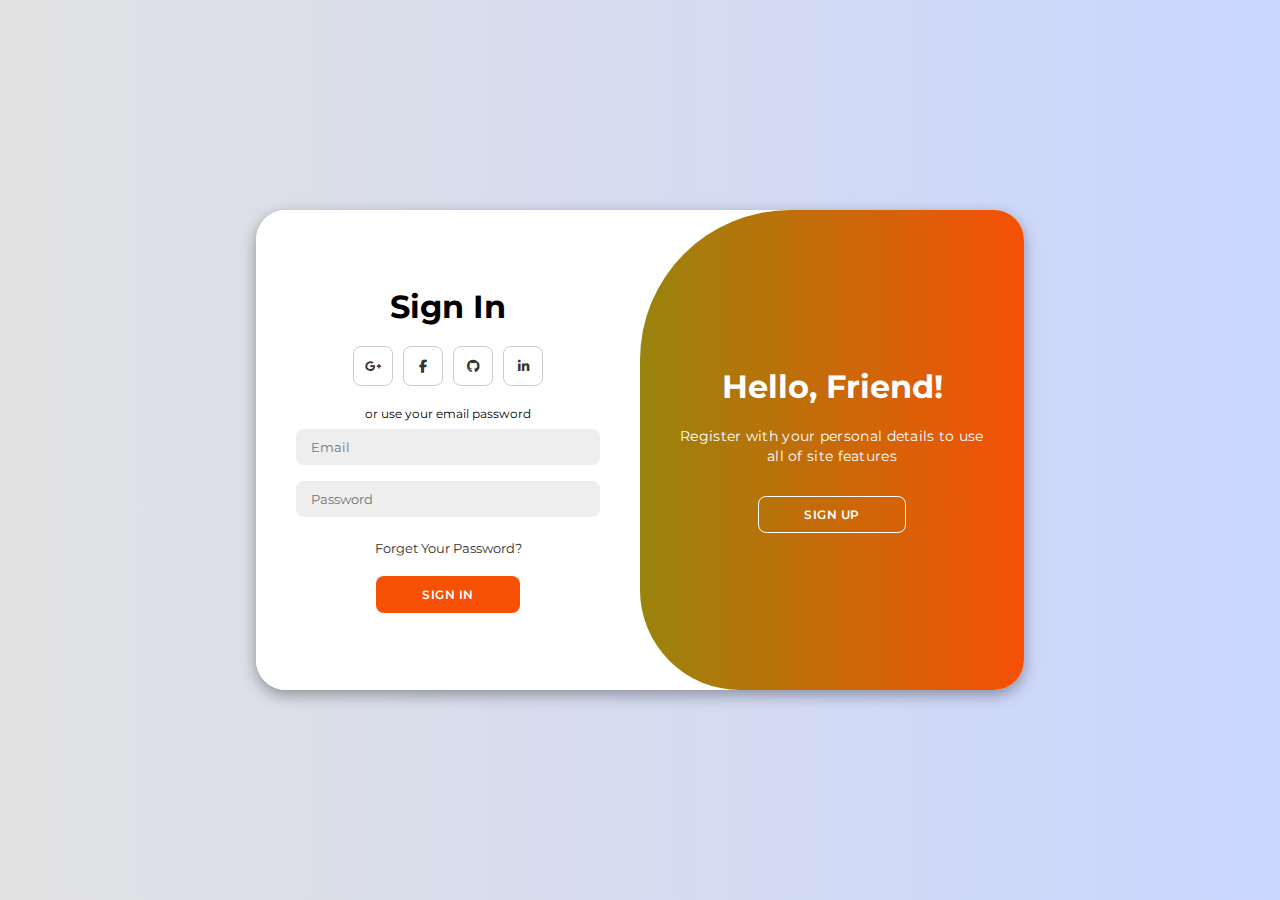
<file: login.html>
<!DOCTYPE html>
<html lang="en">
  <head>
    <meta charset="UTF-8" />
    <meta name="viewport" content="width=device-width, initial-scale=1.0" />
    <meta name="viewport" content="width=device-width, initial-scale=1.0" />

    <link
      rel="stylesheet"
      href="https://cdnjs.cloudflare.com/ajax/libs/font-awesome/6.4.2/css/all.min.css"
    />
    <link rel="stylesheet" href="style.css" />
    <title>Login Page | Esa Kris</title>
  </head>

  <body>
    <div class="container" id="container">
      <div class="form-container sign-up">
        <form>
          <h1>Create Account</h1>
          <div class="social-icons">
            <a href="#" class="icon"
              ><i class="fa-brands fa-google-plus-g"></i
            ></a>
            <a href="#" class="icon"><i class="fa-brands fa-facebook-f"></i></a>
            <a href="#" class="icon"><i class="fa-brands fa-github"></i></a>
            <a href="#" class="icon"
              ><i class="fa-brands fa-linkedin-in"></i
            ></a>
          </div>
          <span>or use your email for registeration</span>
          <input type="text" placeholder="Name" />
          <input type="email" placeholder="Email" />
          <input type="password" placeholder="Password" />
          <button>Sign Up</button>
        </form>
      </div>
      <div class="form-container sign-in">
        <form>
          <h1>Sign In</h1>
          <div class="social-icons">
            <a href="#" class="icon"
              ><i class="fa-brands fa-google-plus-g"></i
            ></a>
            <a href="#" class="icon"><i class="fa-brands fa-facebook-f"></i></a>
            <a href="#" class="icon"><i class="fa-brands fa-github"></i></a>
            <a href="#" class="icon"
              ><i class="fa-brands fa-linkedin-in"></i
            ></a>
          </div>
          <span>or use your email password</span>
          <input type="email" placeholder="Email" />
          <input type="password" placeholder="Password" />
          <a href="#">Forget Your Password?</a>
          <button>Sign In</button>
        </form>
      </div>
      <div class="toggle-container">
        <div class="toggle">
          <div class="toggle-panel toggle-left">
            <h1>Welcome Back</h1>
            <p>Enter your personal details to use all of site features</p>
            <button class="hidden" id="login">Sign In</button>
          </div>
          <div class="toggle-panel toggle-right">
            <h1>Hello, Friend!</h1>
            <p>
              Register with your personal details to use all of site features
            </p>
            <button class="hidden" id="register">Sign Up</button>
          </div>
        </div>
      </div>
    </div>

    <script src="script.js"></script>
  </body>
</html>
</file>
<file: css/style.css>
/********** Template CSS **********/
:root {
    --primary: #3CB815;
    --secondary: #F65005;
    --light: #F7F8FC;
    --dark: #111111;
}

.back-to-top {
    position: fixed;
    display: none;
    right: 30px;
    bottom: 30px;
    z-index: 99;
}

.my-6 {
    margin-top: 6rem;
    margin-bottom: 6rem;
}

.py-6 {
    padding-top: 6rem;
    padding-bottom: 6rem;
}

.bg-icon {
    background: url(../img/bg-icon.png) center center repeat;
    background-size: contain;
}


/*** Spinner ***/
#spinner {
    opacity: 0;
    visibility: hidden;
    transition: opacity .5s ease-out, visibility 0s linear .5s;
    z-index: 99999;
}

#spinner.show {
    transition: opacity .5s ease-out, visibility 0s linear 0s;
    visibility: visible;
    opacity: 1;
}


/*** Button ***/
.btn {
    font-weight: 500;
    transition: .5s;
}

.btn.btn-primary,
.btn.btn-secondary,
.btn.btn-outline-primary:hover,
.btn.btn-outline-secondary:hover {
    color: #FFFFFF;
}

.btn-square {
    width: 38px;
    height: 38px;
}

.btn-sm-square {
    width: 32px;
    height: 32px;
}

.btn-lg-square {
    width: 48px;
    height: 48px;
}

.btn-square,
.btn-sm-square,
.btn-lg-square {
    padding: 0;
    display: flex;
    align-items: center;
    justify-content: center;
    font-weight: normal;
}


/*** Navbar ***/
.fixed-top {
    transition: .5s;
}

.top-bar {
    height: 45px;
    border-bottom: 1px solid rgba(0, 0, 0, .07);
}

.navbar .dropdown-toggle::after {
    border: none;
    content: "\f107";
    font-family: "Font Awesome 5 Free";
    font-weight: 900;
    vertical-align: middle;
    margin-left: 8px;
}

.navbar .navbar-nav .nav-link {
    padding: 25px 15px;
    color: #555555;
    font-weight: 500;
    outline: none;
}

.navbar .navbar-nav .nav-link:hover,
.navbar .navbar-nav .nav-link.active {
    color: var(--dark);
}

@media (max-width: 991.98px) {
    .navbar .navbar-nav {
        margin-top: 10px;
        border-top: 1px solid rgba(0, 0, 0, .07);
        background: #FFFFFF;
    }

    .navbar .navbar-nav .nav-link {
        padding: 10px 0;
    }
}

@media (min-width: 992px) {
    .navbar .nav-item .dropdown-menu {
        display: block;
        visibility: hidden;
        top: 100%;
        transform: rotateX(-75deg);
        transform-origin: 0% 0%;
        transition: .5s;
        opacity: 0;
    }

    .navbar .nav-item:hover .dropdown-menu {
        transform: rotateX(0deg);
        visibility: visible;
        transition: .5s;
        opacity: 1;
    }
}


/*** Header ***/
.carousel-caption {
    top: 0;
    left: 0;
    right: 0;
    bottom: 0;
    display: flex;
    align-items: center;
    justify-content: center;
    text-align: start;
    z-index: 1;
}

.carousel-control-prev,
.carousel-control-next {
    width: 15%;
}

.carousel-control-prev-icon,
.carousel-control-next-icon {
    width: 3rem;
    height: 3rem;
    background-color: var(--primary);
    border: 10px solid var(--primary);
    border-radius: 3rem;
}

@media (max-width: 768px) {
    #header-carousel .carousel-item {
        position: relative;
        min-height: 450px;
    }
    
    #header-carousel .carousel-item img {
        position: absolute;
        width: 100%;
        height: 100%;
        object-fit: cover;
    }
}

.page-header {
    padding-top: 12rem;
    padding-bottom: 6rem;
    background: url(../img/carousel-1.jpg) top right no-repeat;
    background-size: cover;
}

.breadcrumb-item+.breadcrumb-item::before {
    color: #999999;
}


/*** Section Header ***/
.section-header {
    position: relative;
    padding-top: 25px;
}

.section-header::before {
    position: absolute;
    content: "";
    width: 60px;
    height: 2px;
    top: 0;
    left: 50%;
    transform: translateX(-50%);
    background: var(--primary);
}

.section-header::after {
    position: absolute;
    content: "";
    width: 90px;
    height: 2px;
    top: 10px;
    left: 50%;
    transform: translateX(-50%);
    background: var(--secondary);
}

.section-header.text-start::before,
.section-header.text-start::after {
    left: 0;
    transform: translateX(0);
}



/*** About ***/
.about-img img {
    position: relative;
    z-index: 2;
}

.about-img::before {
    position: absolute;
    content: "";
    top: 0;
    left: -50%;
    width: 100%;
    height: 100%;
    background-image: -webkit-repeating-radial-gradient(#FFFFFF, #EEEEEE 5px, transparent 5px, transparent 10px);
    background-image: -moz-repeating-radial-gradient(#FFFFFF, #EEEEEE 5px, transparent 5px, transparent 10px);
    background-image: -ms-repeating-radial-gradient(#FFFFFF, #EEEEEE 5px, transparent 5px, transparent 10px);
    background-image: -o-repeating-radial-gradient(#FFFFFF, #EEEEEE 5px, transparent 5px, transparent 10px);
    background-image: repeating-radial-gradient(#FFFFFF, #EEEEEE 5px, transparent 5px, transparent 10px);
    background-size: 20px 20px;
    transform: skew(20deg);
    z-index: 1;
}
.more-content {
    display: none;
  }


/*** Product ***/
.nav-pills .nav-item .btn {
    color: var(--dark);
}

.nav-pills .nav-item .btn:hover,
.nav-pills .nav-item .btn.active {
    color: #FFFFFF;
}

.product-item {
    box-shadow: 0 0 45px rgba(0, 0, 0, .07);
}

.product-item img {
    transition: .5s;
}

.product-item:hover img {
    transform: scale(1.1);
}

.product-item small a:hover {
    color: var(--primary) !important;
}


/*** Testimonial ***/
.testimonial-carousel .owl-item .testimonial-item img {
    width: 60px;
    height: 60px;
}

.testimonial-carousel .owl-item .testimonial-item,
.testimonial-carousel .owl-item .testimonial-item * {
    transition: .5s;
}

.testimonial-carousel .owl-item.center .testimonial-item {
    background: var(--primary) !important;
}

.testimonial-carousel .owl-item.center .testimonial-item * {
    color: #FFFFFF !important;
}

.testimonial-carousel .owl-item.center .testimonial-item i {
    color: var(--secondary) !important;
}

.testimonial-carousel .owl-nav {
    margin-top: 30px;
    display: flex;
    justify-content: center;
}

.testimonial-carousel .owl-nav .owl-prev,
.testimonial-carousel .owl-nav .owl-next {
    margin: 0 12px;
    width: 50px;
    height: 50px;
    display: flex;
    align-items: center;
    justify-content: center;
    color: var(--dark);
    border: 2px solid var(--primary);
    border-radius: 50px;
    font-size: 18px;
    transition: .5s;
}

.testimonial-carousel .owl-nav .owl-prev:hover,
.testimonial-carousel .owl-nav .owl-next:hover {
    color: #FFFFFF;
    background: var(--primary);
}


/*** Footer ***/
.footer {
    color: #999999;
}

.footer .btn.btn-link {
    display: block;
    margin-bottom: 5px;
    padding: 0;
    text-align: left;
    color: #999999;
    font-weight: normal;
    text-transform: capitalize;
    transition: .3s;
}

.footer .btn.btn-link::before {
    position: relative;
    content: "\f105";
    font-family: "Font Awesome 5 Free";
    font-weight: 900;
    color: #999999;
    margin-right: 10px;
}

.footer .btn.btn-link:hover {
    color: var(--light);
    letter-spacing: 1px;
    box-shadow: none;
}

.footer .copyright {
    padding: 25px 0;
    font-size: 15px;
    border-top: 1px solid rgba(256, 256, 256, .1);
}

.footer .copyright a {
    color: var(--light);
}

.footer .copyright a:hover {
    color: var(--primary);
}
</file>
<file: style.css>
@import url('https://fonts.googleapis.com/css2?family=Montserrat:wght@300;400;500;600;700&display=swap');

*{
    margin: 0;
    padding: 0;
    box-sizing: border-box;
    font-family: 'Montserrat', sans-serif;
}

body{
    background-color: #c9d6ff;
    background: linear-gradient(to right, #e2e2e2, #c9d6ff);
    display: flex;
    align-items: center;
    justify-content: center;
    flex-direction: column;
    height: 100vh;
}

.container{
    background-color: #fff;
    border-radius: 30px;
    box-shadow: 0 5px 15px rgba(0, 0, 0, 0.35);
    position: relative;
    overflow: hidden;
    width: 768px;
    max-width: 100%;
    min-height: 480px;
}

.container p{
    font-size: 14px;
    line-height: 20px;
    letter-spacing: 0.3px;
    margin: 20px 0;
}

.container span{
    font-size: 12px;
}

.container a{
    color: #333;
    font-size: 13px;
    text-decoration: none;
    margin: 15px 0 10px;
}

.container button{
    background-color: #F65005;
    color: #fff;
    font-size: 12px;
    padding: 10px 45px;
    border: 1px solid transparent;
    border-radius: 8px;
    font-weight: 600;
    letter-spacing: 0.5px;
    text-transform: uppercase;
    margin-top: 10px;
    cursor: pointer;
}

.container button.hidden{
    background-color: transparent;
    border-color: #fff;
}

.container form{
    background-color: #fff;
    display: flex;
    align-items: center;
    justify-content: center;
    flex-direction: column;
    padding: 0 40px;
    height: 100%;
}

.container input{
    background-color: #eee;
    border: none;
    margin: 8px 0;
    padding: 10px 15px;
    font-size: 13px;
    border-radius: 8px;
    width: 100%;
    outline: none;
}

.form-container{
    position: absolute;
    top: 0;
    height: 100%;
    transition: all 0.6s ease-in-out;
}

.sign-in{
    left: 0;
    width: 50%;
    z-index: 2;
}

.container.active .sign-in{
    transform: translateX(100%);
}

.sign-up{
    left: 0;
    width: 50%;
    opacity: 0;
    z-index: 1;
}

.container.active .sign-up{
    transform: translateX(100%);
    opacity: 1;
    z-index: 5;
    animation: move 0.6s;
}

@keyframes move{
    0%, 49.99%{
        opacity: 0;
        z-index: 1;
    }
    50%, 100%{
        opacity: 1;
        z-index: 5;
    }
}

.social-icons{
    margin: 20px 0;
}

.social-icons a{
    border: 1px solid #ccc;
    border-radius: 20%;
    display: inline-flex;
    justify-content: center;
    align-items: center;
    margin: 0 3px;
    width: 40px;
    height: 40px;
}

.toggle-container{
    position: absolute;
    top: 0;
    left: 50%;
    width: 50%;
    height: 100%;
    overflow: hidden;
    transition: all 0.6s ease-in-out;
    border-radius: 150px 0 0 100px;
    z-index: 1000;
}

.container.active .toggle-container{
    transform: translateX(-100%);
    border-radius: 0 150px 100px 0;
}

.toggle{
    background-color: #F65005;
    height: 100%;
    background: linear-gradient(to right, #3CB815, #F65005);
    color: #fff;
    position: relative;
    left: -100%;
    height: 100%;
    width: 200%;
    transform: translateX(0);
    transition: all 0.6s ease-in-out;
}

.container.active .toggle{
    transform: translateX(50%);
}

.toggle-panel{
    position: absolute;
    width: 50%;
    height: 100%;
    display: flex;
    align-items: center;
    justify-content: center;
    flex-direction: column;
    padding: 0 30px;
    text-align: center;
    top: 0;
    transform: translateX(0);
    transition: all 0.6s ease-in-out;
}

.toggle-left{
    transform: translateX(-200%);
}

.container.active .toggle-left{
    transform: translateX(0);
}

.toggle-right{
    right: 0;
    transform: translateX(0);
}

.container.active .toggle-right{
    transform: translateX(200%);
}

/* Media Qurey */
@media (max-width: 480px) {
    .container {
        width: 100%;
        height: 100%;
        border-radius: 0;
    }

    .form-container, .toggle-container {
        width: 100%;
        height: 50%;
    }

    .sign-in, .sign-up {
        width: 100%;
        height: 100%;
    }

    .toggle {
        width: 100%;
        height: 200%;
        left: 0;
    }

    .toggle-container {
        left: 0;
        height: 50%;
    }

    .toggle-left {
        height: 50%;
    }

    .container.active .toggle-container {
        transform: translateY(-100%);
        border-radius: 0;
    }

    .toggle-right {
        transform: translateY(100%);
        top: 50%;
    }

    .container.active .toggle-right {
        transform: translateY(0);
    }
}
</file>
